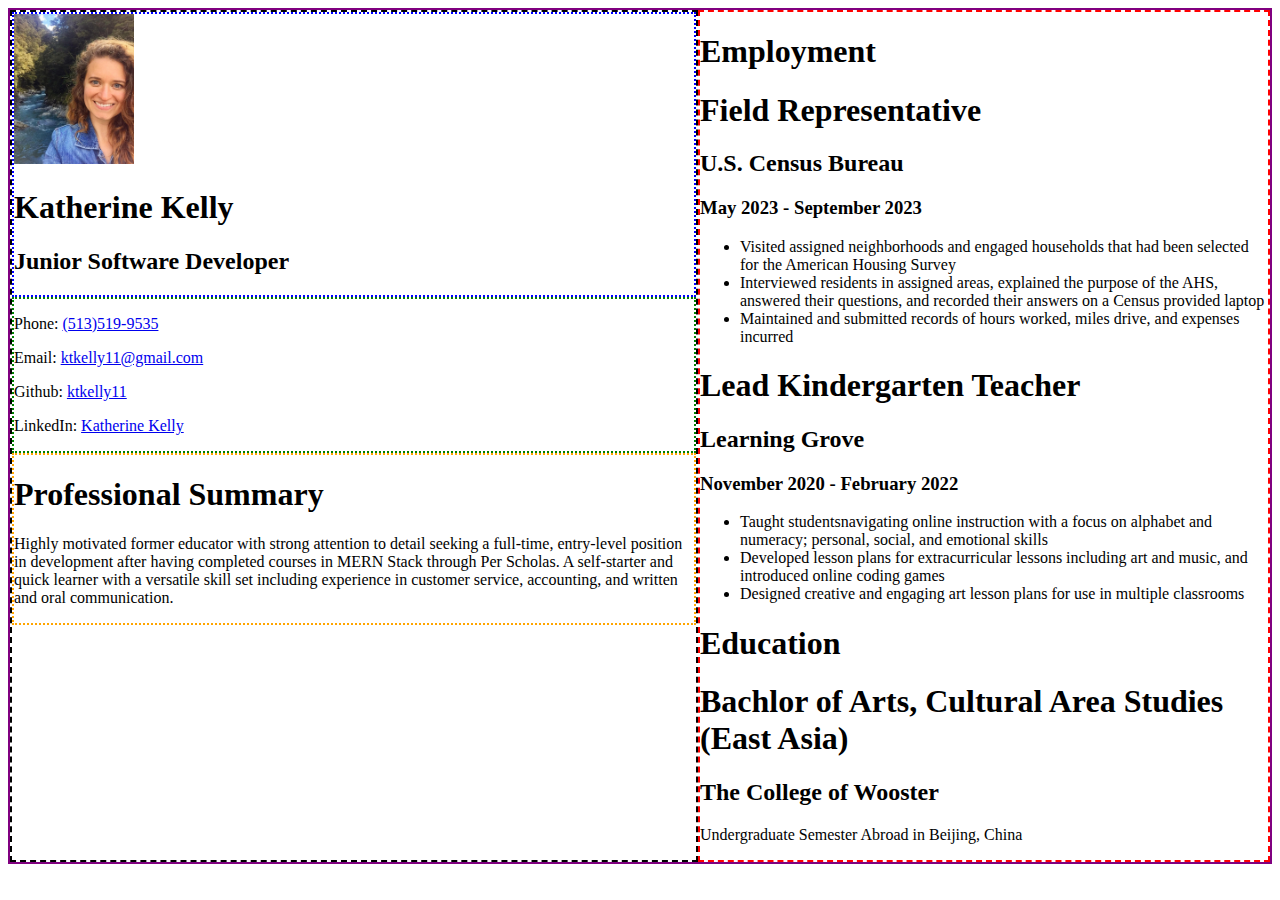
<file: index.html>
<!DOCTYPE html>
<html lang="en">
  <head>
    <meta charset="UTF-8" />
    <meta name="viewport" content="width=device-width, initial-scale=1.0" />
    <title>Online Resume</title>
    <link rel="stylesheet" href="/styles.css" />
    <link rel="preconnect" href="https://fonts.googleapis.com" />
    <link rel="preconnect" href="https://fonts.gstatic.com" crossorigin />
    <link
      href="https://fonts.googleapis.com/css2?family=PT+Serif:ital,wght@0,400;0,700;1,400;1,700&display=swap"
      rel="stylesheet"
    />
  </head>
  <body>
    <container id="main_container">
      <section class="section1">
        <div class="profile">
          <img src="/images/Profile picture.jpg" alt="Profile Picture" />
          <h1>Katherine Kelly</h1>
          <h2>Junior Software Developer</h2>
        </div>
        <div class="contact">
          <p>Phone: <a href="tel:5135199535">(513)519-9535</a></p>
          <p>
            Email: <a href="mailto:ktkelly11@gmail.com">ktkelly11@gmail.com</a>
          </p>
          <p>Github: <a href="https://github.com/ktkelly11">ktkelly11</a></p>
          <p>
            LinkedIn:
            <a
              href="https://www.linkedin.com/in/katherine-ruth-hulbert-kelly-1a810b58/"
              >Katherine Kelly</a
            >
          </p>
        </div>
        <div class="professional_summary">
          <h1>Professional Summary</h1>
          <p>
            Highly motivated former educator with strong attention to detail
            seeking a full-time, entry-level position in development after
            having completed courses in MERN Stack through Per Scholas. A
            self-starter and quick learner with a versatile skill set including
            experience in customer service, accounting, and written and oral
            communication.
          </p>
        </div>
      </section>
      <section class="section2">
        <div class="employment">
          <h1>Employment</h1>
          <div>
            <h1>Field Representative</h1>
            <h2>U.S. Census Bureau</h2>
            <h3>May 2023 - September 2023</h3>
            <ul>
              <li>
                Visited assigned neighborhoods and engaged households that had
                been selected for the American Housing Survey
              </li>
              <li>
                Interviewed residents in assigned areas, explained the purpose
                of the AHS, answered their questions, and recorded their answers
                on a Census provided laptop
              </li>
              <li>
                Maintained and submitted records of hours worked, miles drive,
                and expenses incurred
              </li>
            </ul>
          </div>
          <div>
            <h1>Lead Kindergarten Teacher</h1>
            <h2>Learning Grove</h2>
            <h3>November 2020 - February 2022</h3>
            <ul>
              <li>
                Taught studentsnavigating online instruction with a focus on
                alphabet and numeracy; personal, social, and emotional skills
              </li>
              <li>
                Developed lesson plans for extracurricular lessons including art
                and music, and introduced online coding games
              </li>
              <li>
                Designed creative and engaging art lesson plans for use in
                multiple classrooms
              </li>
            </ul>
          </div>
        </div>
        <div class="education">
          <h1>Education</h1>
          <div>
            <h1>Bachlor of Arts, Cultural Area Studies (East Asia)</h1>
            <h2>The College of Wooster</h2>
            <p>Undergraduate Semester Abroad in Beijing, China</p>
          </div>
        </div>
      </section>
    </container>
  </body>
</html>
</file>
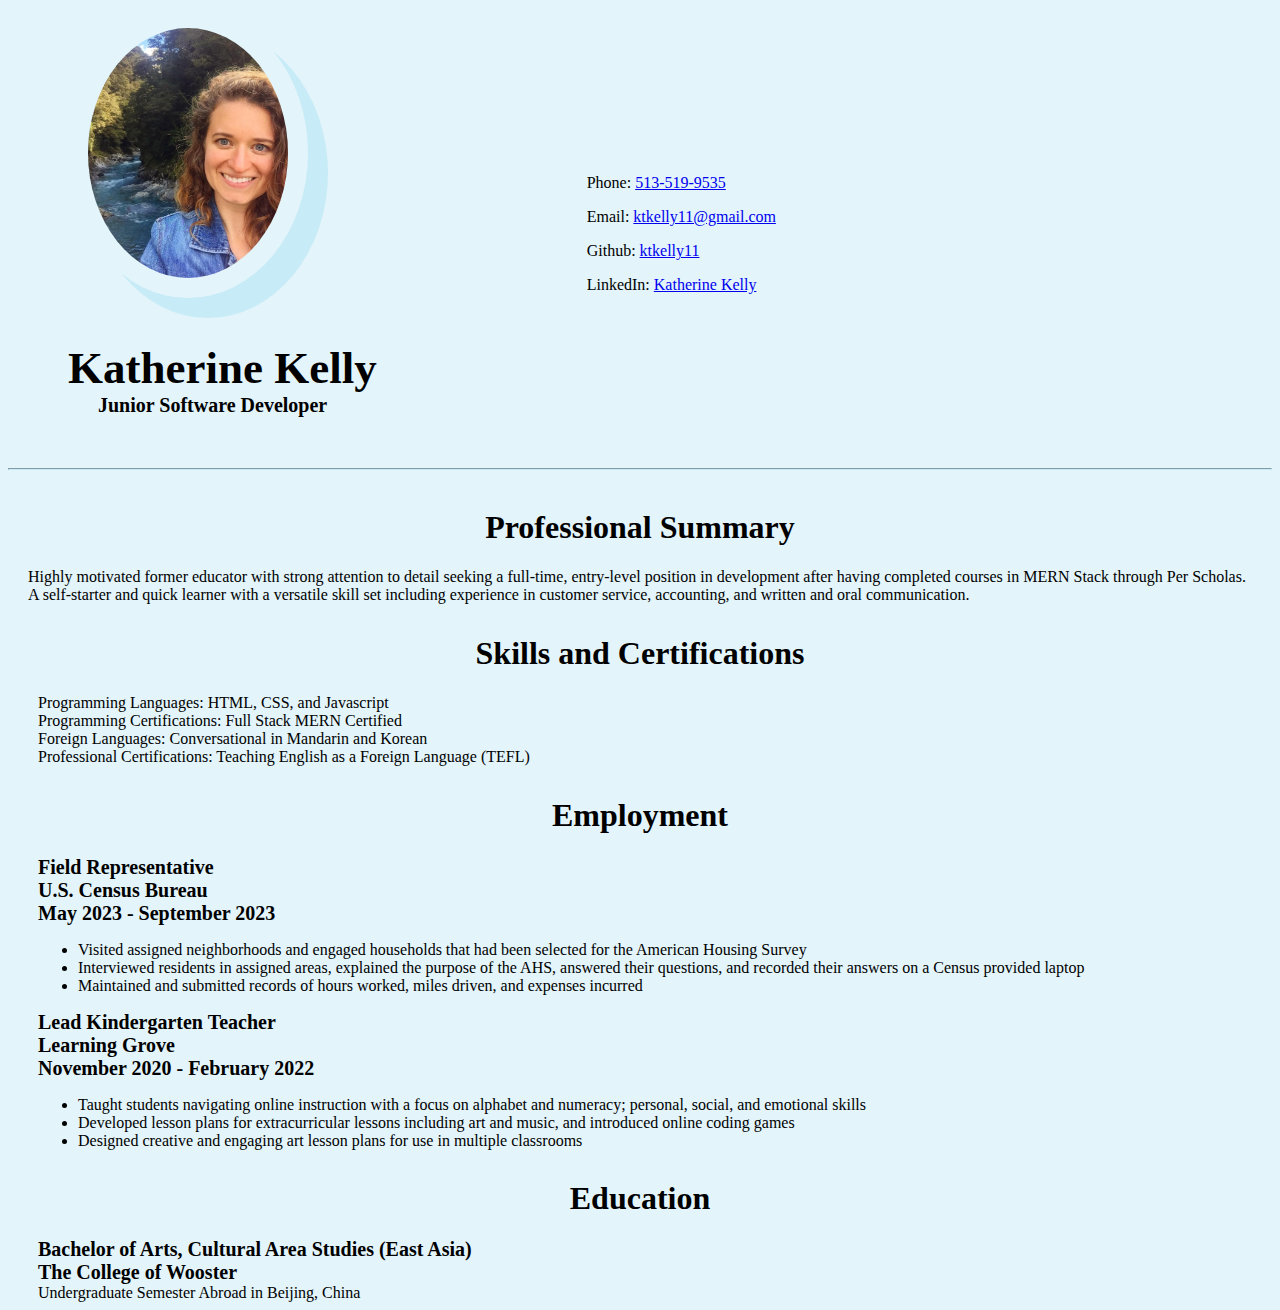
<file: pages/index.html>
<!DOCTYPE html>
<html lang="en">
  <head>
    <meta charset="UTF-8" />
    <meta name="viewport" content="width=device-width, initial-scale=1.0" />
    <title>Online Resume</title>
    <link rel="stylesheet" href="../styles/styles.css" />
    <link rel="preconnect" href="https://fonts.googleapis.com" />
    <link rel="preconnect" href="https://fonts.gstatic.com" crossorigin />
    <link
      href="https://fonts.googleapis.com/css2?family=PT+Serif:ital,wght@0,400;0,700;1,400;1,700&display=swap"
      rel="stylesheet"
    />
  </head>
  <body>
    <container id="main_container">
      <section class="section1">
        <div class="intro">
          <div class="profile">
            <img src="/images/Profile picture.jpg" alt="Profile Picture" />
            <h1>Katherine Kelly</h1>
            <h2>Junior Software Developer</h2>
          </div>
          <div class="contact">
            <p>Phone: <a href="tel:5135199535">513-519-9535</a></p>
            <p>
              Email:
              <a href="mailto:ktkelly11@gmail.com">ktkelly11@gmail.com</a>
            </p>
            <p>Github: <a href="https://github.com/ktkelly11">ktkelly11</a></p>
            <p>
              LinkedIn:
              <a
                href="https://www.linkedin.com/in/katherine-ruth-hulbert-kelly-1a810b58/"
                >Katherine Kelly</a
              >
            </p>
          </div>
        </div>
        <hr />
        <div class="professional_summary">
          <h1>Professional Summary</h1>
          <p>
            Highly motivated former educator with strong attention to detail
            seeking a full-time, entry-level position in development after
            having completed courses in MERN Stack through Per Scholas. A
            self-starter and quick learner with a versatile skill set including
            experience in customer service, accounting, and written and oral
            communication.
          </p>
        </div>
      </section>
      <section class="skills">
        <h1>Skills and Certifications</h1>
        <div class="languages">
          <p>Programming Languages: HTML, CSS, and Javascript</p>
          <p>Programming Certifications: Full Stack MERN Certified</p>
          <p>Foreign Languages: Conversational in Mandarin and Korean</p>
          <p>
            Professional Certifications: Teaching English as a Foreign Language
            (TEFL)
          </p>
        </div>
      </section>
      <section class="section2">
        <div class="employment">
          <h1>Employment</h1>
          <div class="census">
            <h1>Field Representative</h1>
            <h2>U.S. Census Bureau</h2>
            <h3>May 2023 - September 2023</h3>
            <ul>
              <li>
                Visited assigned neighborhoods and engaged households that had
                been selected for the American Housing Survey
              </li>
              <li>
                Interviewed residents in assigned areas, explained the purpose
                of the AHS, answered their questions, and recorded their answers
                on a Census provided laptop
              </li>
              <li>
                Maintained and submitted records of hours worked, miles driven,
                and expenses incurred
              </li>
            </ul>
          </div>
          <div class="kindergarten">
            <h1>Lead Kindergarten Teacher</h1>
            <h2>Learning Grove</h2>
            <h3>November 2020 - February 2022</h3>
            <ul>
              <li>
                Taught students navigating online instruction with a focus on
                alphabet and numeracy; personal, social, and emotional skills
              </li>
              <li>
                Developed lesson plans for extracurricular lessons including art
                and music, and introduced online coding games
              </li>
              <li>
                Designed creative and engaging art lesson plans for use in
                multiple classrooms
              </li>
            </ul>
          </div>
        </div>
        <div class="education">
          <h1>Education</h1>
          <div class="wooster">
            <h1>Bachelor of Arts, Cultural Area Studies (East Asia)</h1>
            <h2>The College of Wooster</h2>
            <p>Undergraduate Semester Abroad in Beijing, China</p>
          </div>
        </div>
      </section>
    </container>
  </body>
</html>
</file>
<file: styles.css>
img {
  height: 150px;
  width: auto;
}

#main_container {
  display: flex;
  border: 2px solid purple;
}

.section1 {
  border: 2px dashed black;
  width: 100%;
  height: ;
}

.section2 {
  border: 2px dashed red;
  align-content: flex-end;
}

.profile {
  border: 2px dotted blue;
  justify-content: flex-end;
}

.contact {
  border: 2px dotted green;
  justify-content: flex-end;
}

.professional_summary {
  border: 2px dotted orange;
  font-size: medium;
}

.pt-serif-regular {
  font-family: "PT Serif", serif;
  font-weight: 400;
  font-style: normal;
}
</file>
<file: styles/styles.css>
img {
  height: 250px;
  width: auto;
  padding: 20px;
  border-radius: 50%;
  box-shadow: 20px 20px rgb(199, 235, 247);
}

.pt-serif-regular {
  font-family: "PT Serif", serif;
  font-weight: 400;
  font-style: normal;
}

body {
  background-color: rgb(227, 244, 250);
}

.intro {
  display: flex;
}

.profile {
  justify-content: flex-start;
  padding-right: 160px;
  padding-left: 60px;
}

.profile > h1 {
  font-size: 45px;
  margin-top: 40px;
  margin-bottom: 0px;
}

.contact {
  justify-content: center;
  padding: 150px 60px 150px 50px;
}

hr {
  border-color: rgb(199, 235, 247);
}

.professional_summary {
  padding-top: 10px;
  padding-left: 20px;
  padding-right: 20px;
  font-size: medium;
}

.professional_summary > h1 {
  text-align: center;
}

.skills > h1 {
  padding-top: 10px;
  text-align: center;
}

.languages > p {
  padding-left: 30px;
  margin: 0px;
}

.employment {
  padding-top: 10px;
}

.employment > h1 {
  text-align: center;
}

.census {
  padding-left: 30px;
  padding-right: 30px;
}

.census > h1,
h2,
h3 {
  font-size: 20px;
  margin: 0;
}

.census > h2 {
  padding-left: 0px;
}

.kindergarten {
  padding-left: 30px;
  padding-right: 30px;
}

.kindergarten > h1,
h2,
h3 {
  font-size: 20px;
  margin: 0;
}

.kindergarten > h2 {
  padding-left: 0px;
}

.education > h1 {
  text-align: center;
  margin-top: 30px;
}

.wooster > h1,
h2 {
  padding-left: 30px;
  font-size: 20px;
  margin: 0;
}

.wooster > p {
  padding-left: 30px;
  margin: 0;
}
</file>
